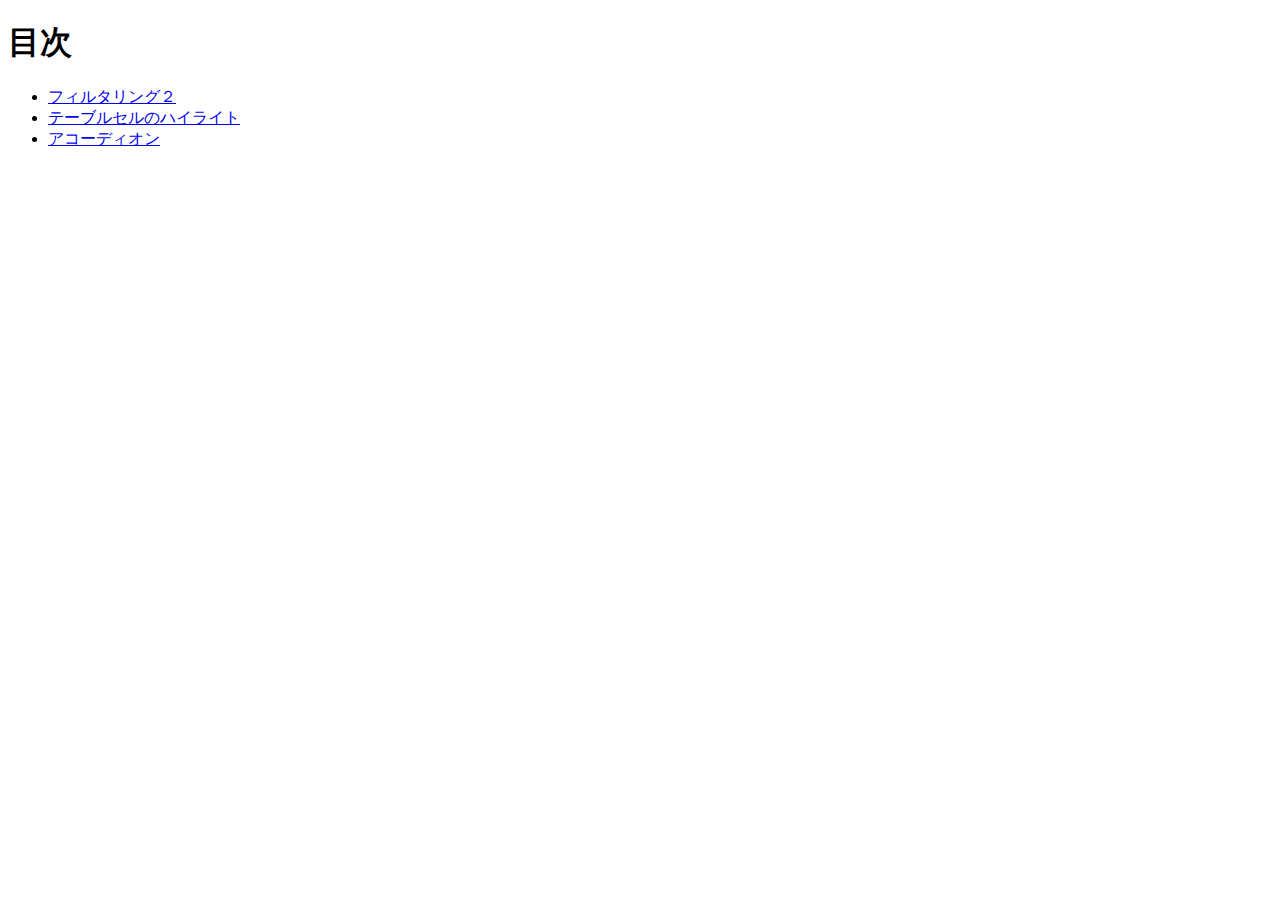
<file: index.html>
<!DOCTYPE html>
<html lang="ja">
<head>
  <meta charset="UTF-8">
  <title>20250829-js</title>
</head>
<body>
  <h1>目次</h1>
  <ul>
    <li><a href="filtering2/index.html">フィルタリング２</a></li>
    <li><a href="table/index.html">テーブルセルのハイライト</a></li>
    <li><a href="accordion/index.html">アコーディオン</a></li>
  </ul>
</body>
</html>
</file>
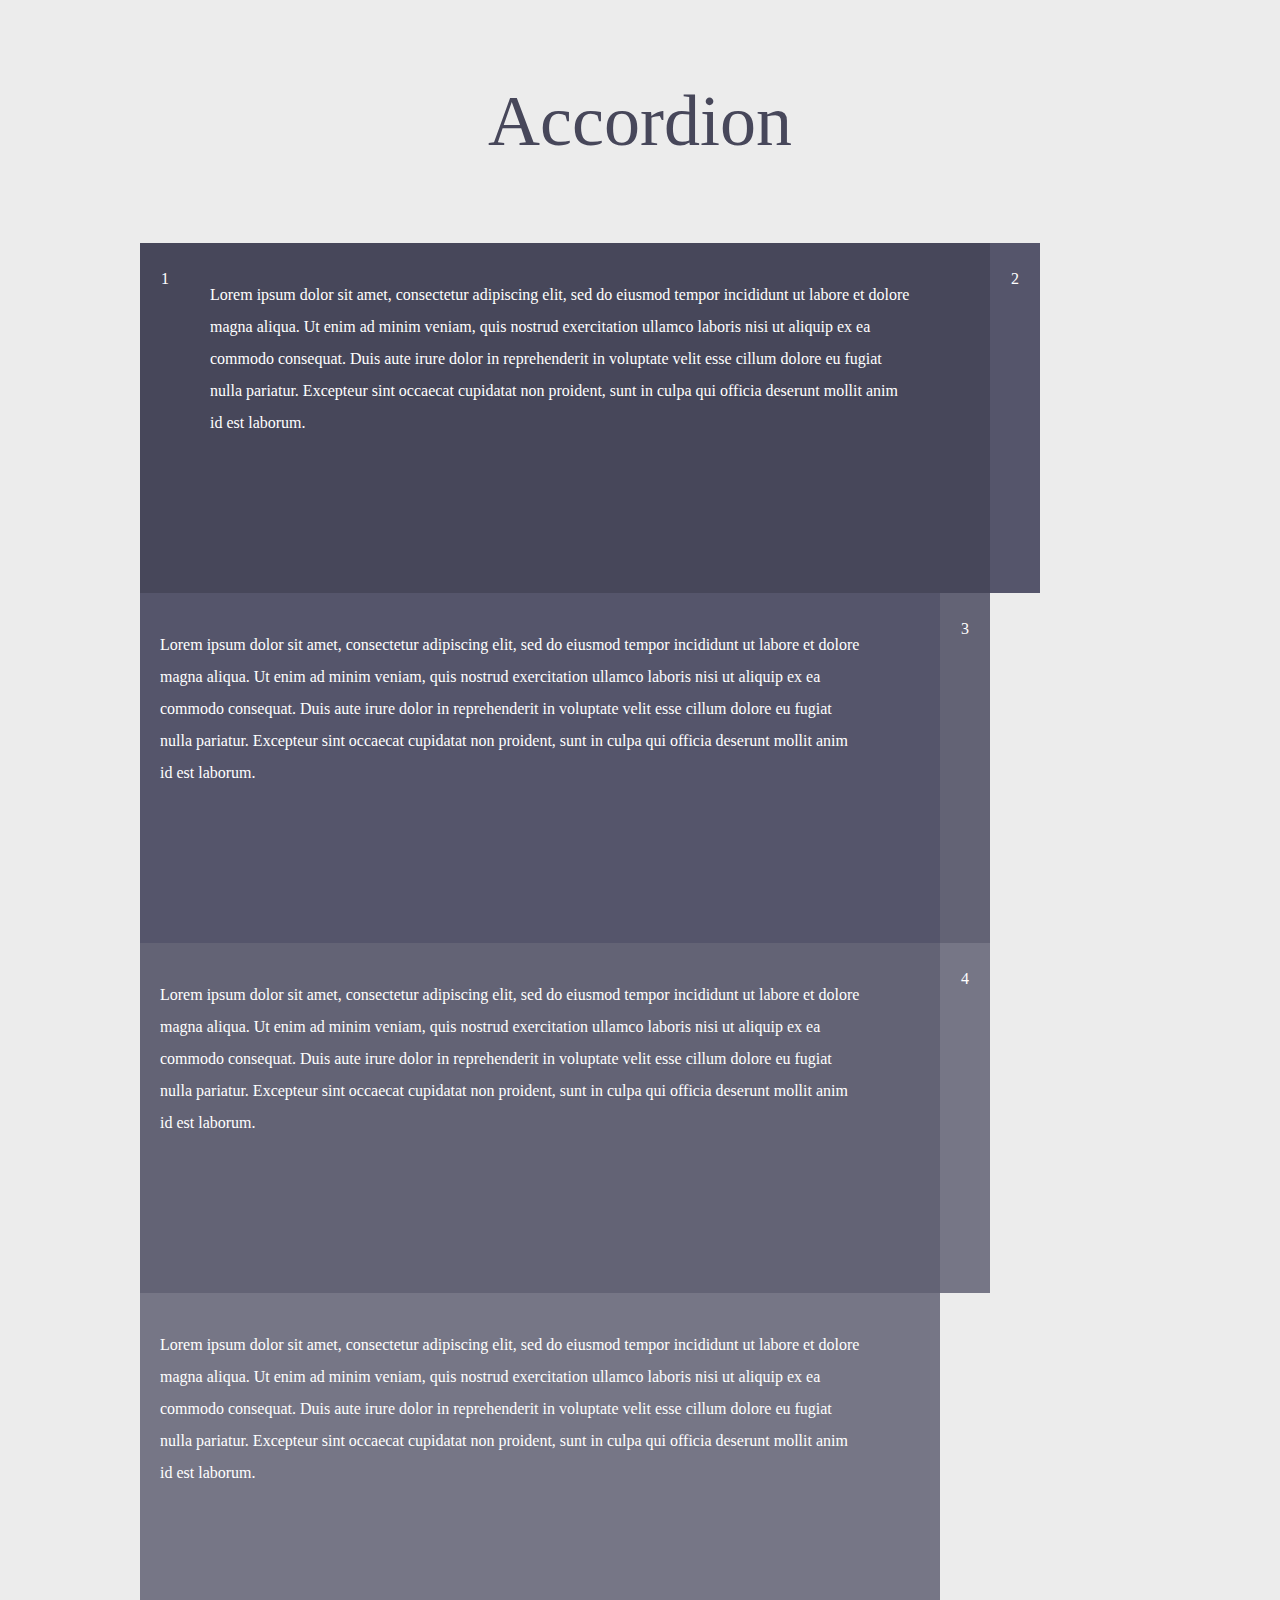
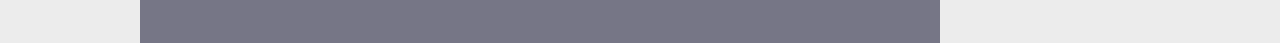
<file: accordion/index.html>
<!DOCTYPE html>
<html lang="ja">
<head>
  <meta charset="UTF-8">
  <title>アコーディオン</title>
  <link rel="stylesheet" href="style.css">
  <!-- jQuery本体 -->
<script src="https://code.jquery.com/jquery-3.7.1.min.js" integrity="sha256-/JqT3SQfawRcv/BIHPThkBvs0OEvtFFmqPF/lYI/Cxo=" crossorigin="anonymous"></script>
</head>
<body>
  <h1>Accordion</h1>

  <main>
    <dl>
      <!-- #acc1 -->
      <dt><a href="#acc1" class="currentBtn">1</a></dt>
      <dd id="acc1" class="current">
        <p>Lorem ipsum dolor sit amet, consectetur adipiscing elit, sed do eiusmod tempor incididunt ut labore et dolore magna aliqua. Ut enim ad minim veniam, quis nostrud exercitation ullamco laboris nisi ut aliquip ex ea commodo consequat. Duis aute irure dolor in reprehenderit in voluptate velit esse cillum dolore eu fugiat nulla pariatur. Excepteur sint occaecat cupidatat non proident, sunt in culpa qui officia deserunt mollit anim id est laborum.</p>
      </dd>

      <!-- #acc2 -->
      <dt><a href="#acc2">2</a></dt>
      <dd id="acc2">
        <p>Lorem ipsum dolor sit amet, consectetur adipiscing elit, sed do eiusmod tempor incididunt ut labore et dolore magna aliqua. Ut enim ad minim veniam, quis nostrud exercitation ullamco laboris nisi ut aliquip ex ea commodo consequat. Duis aute irure dolor in reprehenderit in voluptate velit esse cillum dolore eu fugiat nulla pariatur. Excepteur sint occaecat cupidatat non proident, sunt in culpa qui officia deserunt mollit anim id est laborum.</p>
      </dd>

      <!-- #acc3 -->
      <dt><a href="#acc3">3</a></dt>
      <dd id="acc3">
        <p>Lorem ipsum dolor sit amet, consectetur adipiscing elit, sed do eiusmod tempor incididunt ut labore et dolore magna aliqua. Ut enim ad minim veniam, quis nostrud exercitation ullamco laboris nisi ut aliquip ex ea commodo consequat. Duis aute irure dolor in reprehenderit in voluptate velit esse cillum dolore eu fugiat nulla pariatur. Excepteur sint occaecat cupidatat non proident, sunt in culpa qui officia deserunt mollit anim id est laborum.</p>
      </dd>

      <!-- #acc4 -->
      <dt><a href="#acc4">4</a></dt>
      <dd id="acc4">
        <p>Lorem ipsum dolor sit amet, consectetur adipiscing elit, sed do eiusmod tempor incididunt ut labore et dolore magna aliqua. Ut enim ad minim veniam, quis nostrud exercitation ullamco laboris nisi ut aliquip ex ea commodo consequat. Duis aute irure dolor in reprehenderit in voluptate velit esse cillum dolore eu fugiat nulla pariatur. Excepteur sint occaecat cupidatat non proident, sunt in culpa qui officia deserunt mollit anim id est laborum.</p>
      </dd>
    </dl>
  </main>

  <script src="script.js"></script>
</body>
</html>
</file>
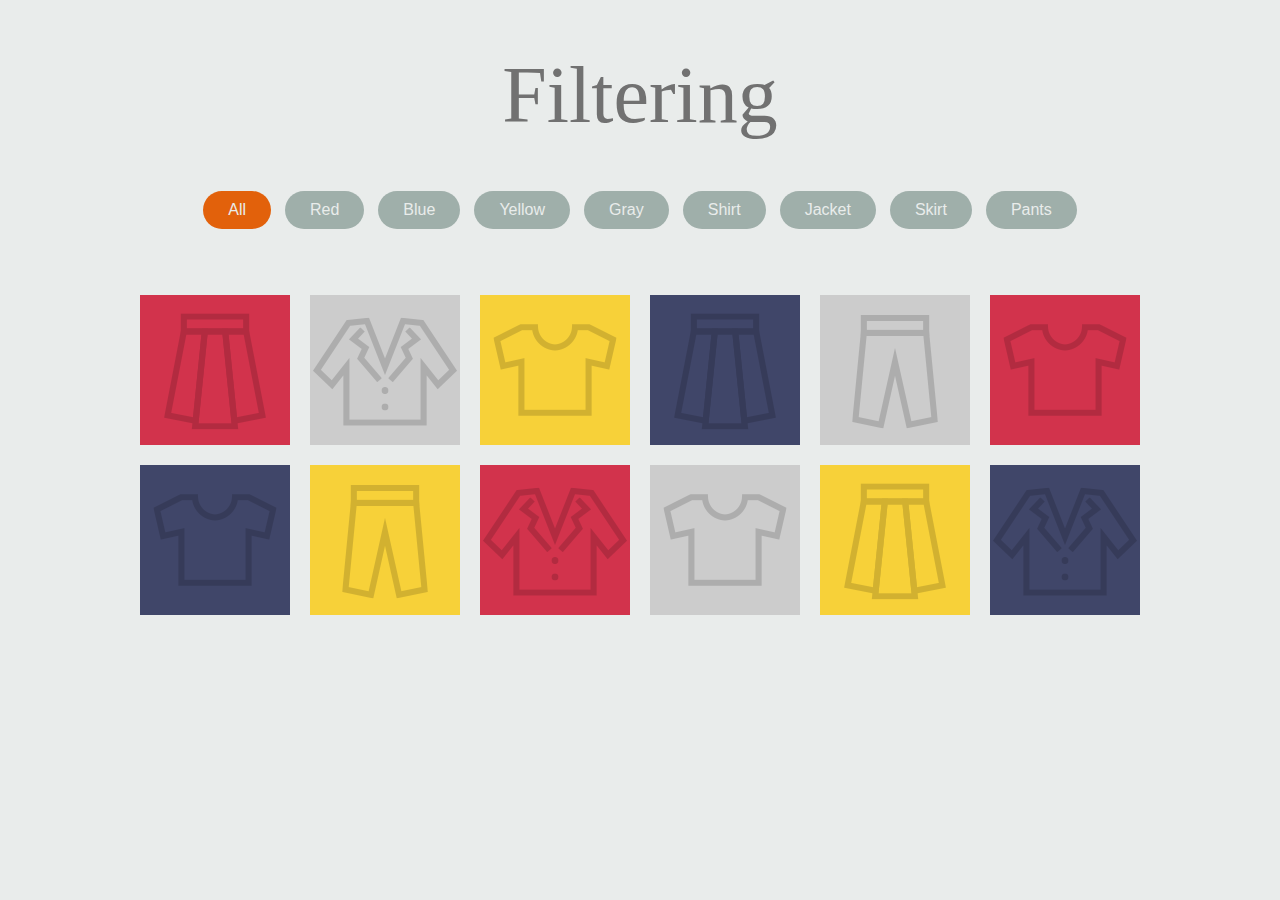
<file: filtering2/index.html>
<!doctype html>
<html lang="ja">

<head>
  <meta charset="utf-8">
  <title>フィルタリング2</title>
  <link rel="stylesheet" href="style.css">
  <!-- jQuery本体 -->
  <script src="https://code.jquery.com/jquery-3.7.1.min.js"
    integrity="sha256-/JqT3SQfawRcv/BIHPThkBvs0OEvtFFmqPF/lYI/Cxo=" crossorigin="anonymous"></script>
</head>

<body>
  <div id="wrapper">
    <h1>Filtering</h1>

    <div id="buttons">
      <button value="all" class="current">all</button>
      <button value="red">red</button>
      <button value="blue">blue</button>
      <button value="yellow">yellow</button>
      <button value="gray">gray</button>
      <button value="shirt">shirt</button>
      <button value="jacket">jacket</button>
      <button value="skirt">skirt</button>
      <button value="pants">pants</button>
    </div><!-- /#buttons -->

    <ul id="list">
      <li class="red skirt">
        <img src="img/skirt.png" alt="item1">
      </li>
      <li class="gray jacket">
        <img src="img/jacket.png" alt="item2">
      </li>
      <li class="yellow shirt">
        <img src="img/shirt.png" alt="item3">
      </li>
      <li class="blue skirt">
        <img src="img/skirt.png" alt="item4">
      </li>
      <li class="gray pants">
        <img src="img/pants.png" alt="item5">
      </li>
      <li class="red shirt">
        <img src="img/shirt.png" alt="item6">
      </li>
      <li class="blue shirt">
        <img src="img/shirt.png" alt="item7">
      </li>
      <li class="yellow pants">
        <img src="img/pants.png" alt="item8">
      </li>
      <li class="red jacket">
        <img src="img/jacket.png" alt="item9">
      </li>
      <li class="gray shirt">
        <img src="img/shirt.png" alt="item10">
      </li>
      <li class="yellow skirt">
        <img src="img/skirt.png" alt="item11">
      </li>
      <li class="blue jacket">
        <img src="img/jacket.png" alt="item12">
      </li>
    </ul><!-- /#list -->
  </div><!-- /#wrapper -->

  <script src="script.js"></script>
</body>

</html>
</file>
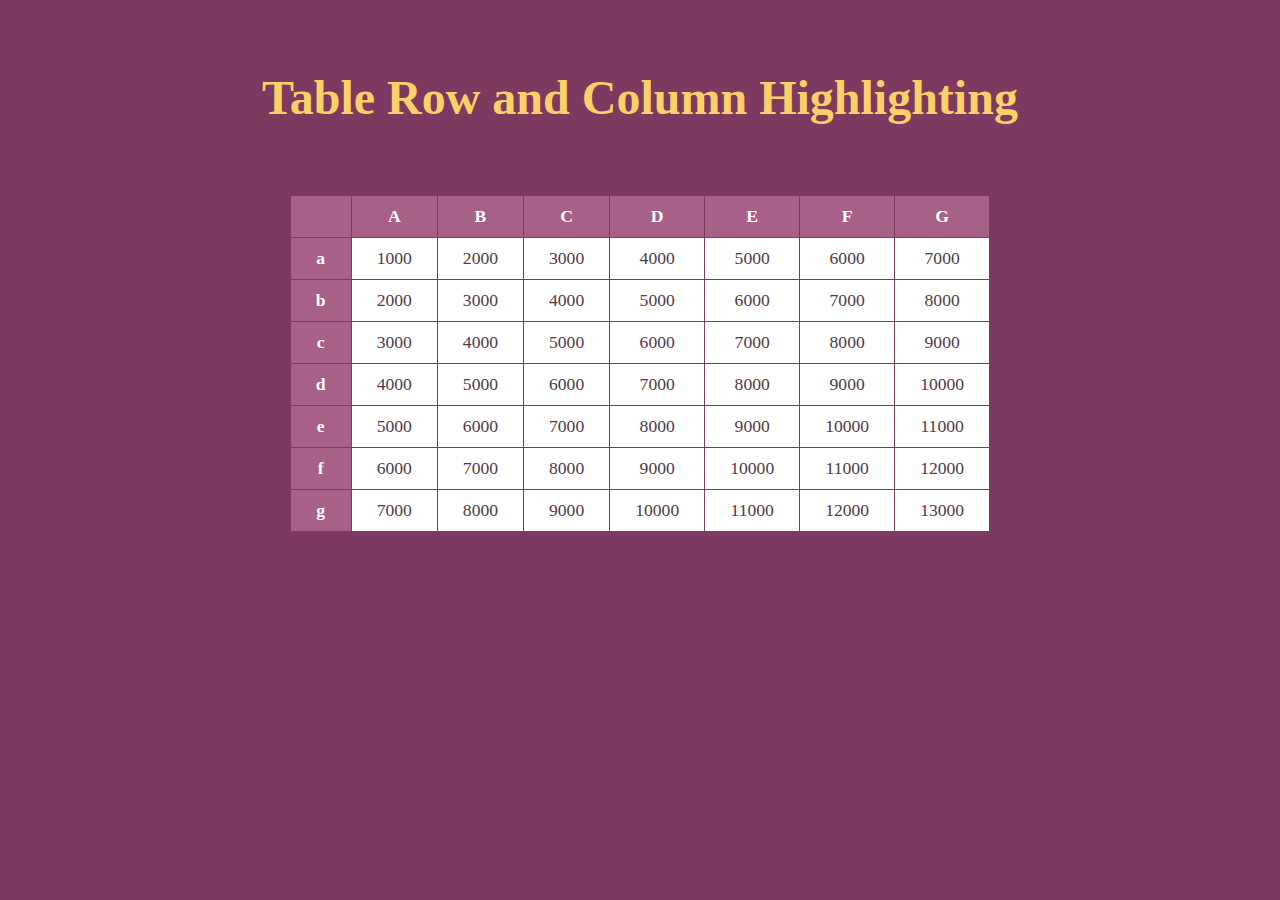
<file: table/index.html>
<!DOCTYPE html>
<html lang="ja">
<head>
  <meta charset="UTF-8">
  <title>テーブルセルのハイライト</title>
  <link rel="stylesheet" href="style.css">
  <!-- jQuery本体 -->
<script src="https://code.jquery.com/jquery-3.7.1.min.js" integrity="sha256-/JqT3SQfawRcv/BIHPThkBvs0OEvtFFmqPF/lYI/Cxo=" crossorigin="anonymous"></script>
</head>
<body>
  <h1>Table Row and Column Highlighting</h1>
  <table>
    <tr>
      <th> </th>
      <th>A</th>
      <th>B</th>
      <th>C</th>
      <th>D</th>
      <th>E</th>
      <th>F</th>
      <th>G</th>
    </tr>
    <tr>
      <th>a</th>
      <td>1000</td>
      <td>2000</td>
      <td>3000</td>
      <td>4000</td>
      <td>5000</td>
      <td>6000</td>
      <td>7000</td>
    </tr>
    <tr>
      <th>b</th>
      <td>2000</td>
      <td>3000</td>
      <td>4000</td>
      <td>5000</td>
      <td>6000</td>
      <td>7000</td>
      <td>8000</td>
    </tr>
    <tr>
      <th>c</th>
      <td>3000</td>
      <td>4000</td>
      <td>5000</td>
      <td>6000</td>
      <td>7000</td>
      <td>8000</td>
      <td>9000</td>
    </tr>
    <tr>
      <th>d</th>
      <td>4000</td>
      <td>5000</td>
      <td>6000</td>
      <td>7000</td>
      <td>8000</td>
      <td>9000</td>
      <td>10000</td>
    </tr>
    <tr>
      <th>e</th>
      <td>5000</td>
      <td>6000</td>
      <td>7000</td>
      <td>8000</td>
      <td>9000</td>
      <td>10000</td>
      <td>11000</td>
    </tr>
    <tr>
      <th>f</th>
      <td>6000</td>
      <td>7000</td>
      <td>8000</td>
      <td>9000</td>
      <td>10000</td>
      <td>11000</td>
      <td>12000</td>
    </tr>
    <tr>
      <th>g</th>
      <td>7000</td>
      <td>8000</td>
      <td>9000</td>
      <td>10000</td>
      <td>11000</td>
      <td>12000</td>
      <td>13000</td>
    </tr>
  </table>

  <script src="script.js"></script>
</body>
</html>
</file>
<file: accordion/style.css>
@charset "utf-8";

* {
  box-sizing: border-box;
}

body {
  background: #ececec;
  color: #515151;
}

main {
  width: 1000px;
  margin: 0 auto;
  line-height: 2em;
  color: #fff;
}

h1 {
  text-align: center;
  font-size: 4.5em;
  font-weight: normal;
  margin: 80px 0;
  color: #47475a;
}

dt {
  float: left;
}

dd {
  float: left;
  width: 800px;
  height: 350px;
  overflow: hidden;
  margin: 0;
}

dt a {
  text-align: center;
  display: block;
  padding: 20px 0;
  width: 50px;
  height: 350px;
  color: #fff;
  text-decoration: none;
}

dt a:hover {
  background: #da7354;
}

dd p {
  padding: 20px;
  width: 740px;
}

/* #acc1の背景色 */
dt:nth-of-type(1),
dd:nth-of-type(1) {
  background: #47475a;
}

/* #acc2の背景色 */
dt:nth-of-type(2),
dd:nth-of-type(2) {
  background: #55556b;
}

/* #acc3の背景色 */
dt:nth-of-type(3),
dd:nth-of-type(3) {
  background: #636375;
}

/* #acc4の背景色 */
dt:nth-of-type(4),
dd:nth-of-type(4) {
  background: #767686;
}
</file>
<file: filtering2/style.css>
@charset "utf-8";
* {
  box-sizing: border-box;
}
body {
  background: #e9eceb;
}
#wrapper {
  width: 1000px;
  margin: 0 auto;
  text-align: center;
}

h1 {
  margin: 50px 0;
  color: #717171;
  font-size: 5em;
  font-weight: normal;
}

button {
  font-size: 1em;
  margin-right: 10px;
  display: block;
  color: #e9eceb;
  padding: 10px 25px;
  background: #9fafaa;
  border-radius: 20px;
  border: none;
  display: inline-block;
  cursor: pointer;
  text-transform: capitalize;
}
#buttons button:last-child {
  margin-right: 0;
}
button:focus {
  outline: none;
}
button:hover {
  background: #717171;
}
button.current {
  background: #e2610b;
}

#list {
  padding-top: 50px;
  padding-left: 0;
  display: flex;
  flex-wrap: wrap;
  gap: 20px;
  list-style: none;
}

#list li {
  width: 150px;
  height: 150px;
}

#list li.red {
  background: #d2334c;
}

#list li.blue {
  background: #404669;
}

#list li.yellow {
  background: #f7d139;
}

#list li.gray {
  background: #ccc;
}

/* 画像をトリミング */
#list img {
  width: 150px;
  height: 150px;
  object-fit: cover;
}
</file>
<file: table/style.css>
@charset "utf-8";

* {
  box-sizing: border-box;
}

body {
  background: #7d3a61;
  text-align: center;
}

h1 {
  margin: 70px 0;
  color: #fbd068;
  font-size: 3em;
  font-weight: bold;
}

table {
  margin: 0 auto;
  font-size: 1.1em;
  border-collapse: separate;
  border-spacing: 1px;
}

th,
td {
  padding: 10px 25px;
}

th {
  background: #a76188;
  color: #fff;
}

td {
  background: #fff;
  color: #503a47;
}

.target td,
td.target {
  background: #e8e8e8;
}
</file>
